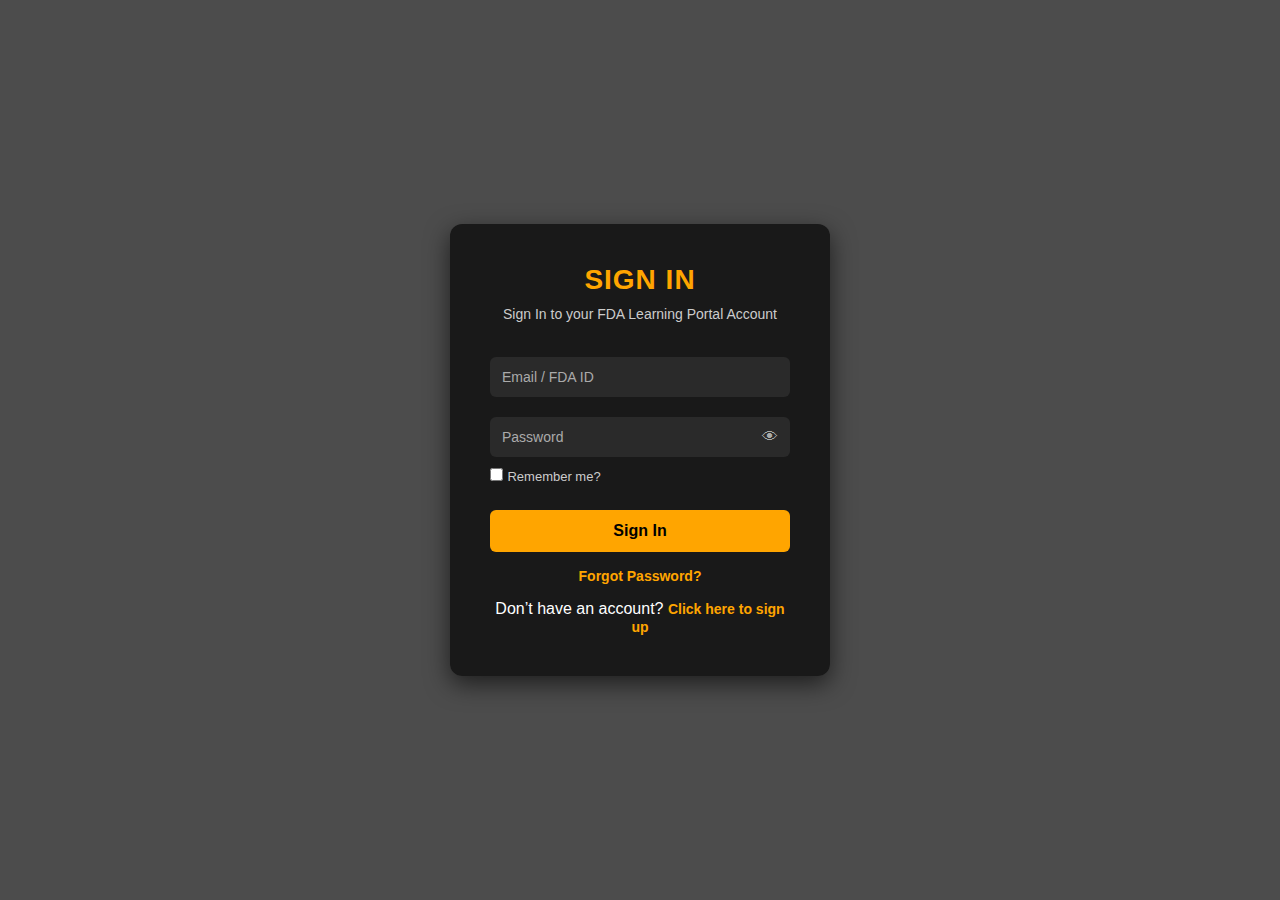
<file: index.html>
<!DOCTYPE html>
<html lang="en">
<head>
  <meta charset="UTF-8">
  <meta name="viewport" content="width=device-width, initial-scale=1.0">
  <title>FDA Learning Portal - Sign In</title>
  <link rel="stylesheet" href="css/style3.css">
  <style>
    body {
      background: url("https://futuredigiassets.com/fda/assets/images/auth/01.png") no-repeat center center fixed;
      background-size: cover;
    }
    .auth-container {
      background: rgba(0, 0, 0, 0.7);
      min-height: 100vh;
      display: flex;
      justify-content: center;
      align-items: center;
    }
  </style>
</head>
<body>

  <div class="auth-container">
    <div class="auth-box">
      <h2>SIGN IN</h2>
      <p>Sign In to your FDA Learning Portal Account</p>
      <form id="loginForm">
        <input type="text" id="username" placeholder="Email / FDA ID" required>
        
        <div class="password-field">
          <input type="password" id="password" placeholder="Password" required>
          <span class="eye-icon" onclick="togglePassword()">👁</span>
        </div>

        <div style="text-align: left; margin-bottom: 15px;">
          <input type="checkbox" id="remember"> <label for="remember">Remember me?</label>
        </div>

        <button type="submit" class="btn-primary">Sign In</button>
        <div style="margin-top: 15px;">
          <a href="#" class="btn-link">Forgot Password?</a>
        </div>
        <div style="margin-top: 15px;">
          Don’t have an account? <a href="signup.html" class="btn-link">Click here to sign up</a>
        </div>
      </form>
    </div>
  </div>

  <script>
    // Toggle password visibility
    function togglePassword() {
      const pwdField = document.getElementById("password");
      pwdField.type = pwdField.type === "password" ? "text" : "password";
    }

    // Hardcoded login check
    document.getElementById("loginForm").addEventListener("submit", function(e) {
      e.preventDefault();
      const username = document.getElementById("username").value.trim();
      const password = document.getElementById("password").value.trim();

      if (username === "students123" && password === "pass123") {
        window.location.href = "home.html"; // Redirect to dashboard
      } else {
        alert("Invalid FDA ID or Password!");
      }
    });
  </script>

</body>
</html>
</file>
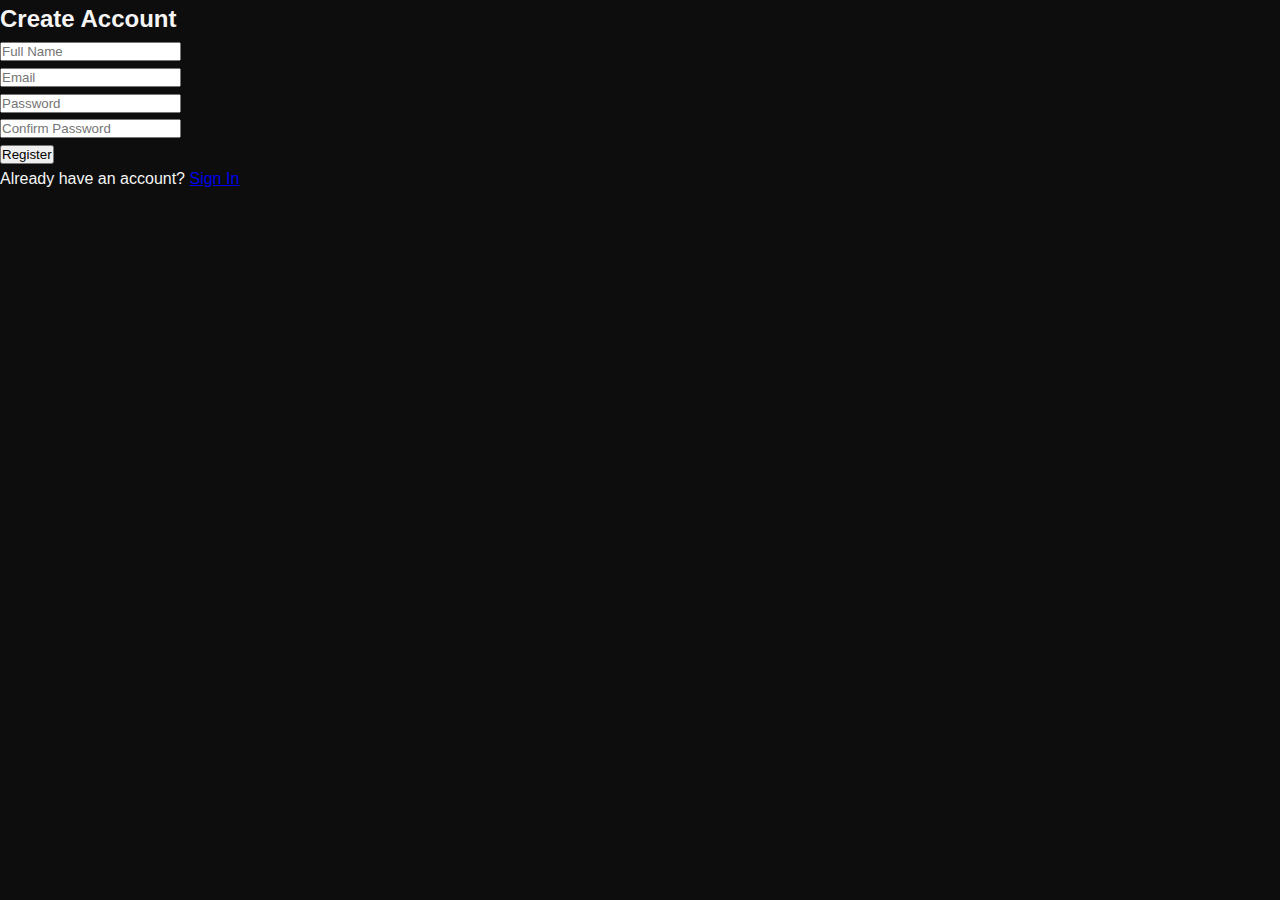
<file: signup.html>
<!DOCTYPE html>
<html lang="en">
<head>
  <meta charset="UTF-8">
  <meta name="viewport" content="width=device-width, initial-scale=1.0">
  <title>Create Account</title>
  <link rel="stylesheet" href="css/style4.css">
</head>
<body class="auth-body">
  <div class="signup-wrapper">
    <div class="signup-box">
      <h2>Create Account</h2>
      <form>
        <div class="input-group">
          <input type="text" placeholder="Full Name" required>
        </div>
        <div class="input-group">
          <input type="email" placeholder="Email" required>
        </div>
        <div class="input-group">
          <input type="password" placeholder="Password" required>
        </div>
        <div class="input-group">
          <input type="password" placeholder="Confirm Password" required>
        </div>
        <button type="submit" class="btn">Register</button>
        <p class="extra-links">Already have an account? <a href="index.html">Sign In</a></p>
      </form>
    </div>
  </div>
</body>
</html>
</file>
<file: css/style3.css>
/* General Reset */
* {
  margin: 0;
  padding: 0;
  box-sizing: border-box;
  font-family: "Segoe UI", Tahoma, Geneva, Verdana, sans-serif;
}

/* Background is already applied inline in index.html */

/* Centered Login Box */
.auth-box {
  background: rgba(20, 20, 20, 0.9);
  padding: 40px;
  border-radius: 12px;
  box-shadow: 0 8px 25px rgba(0, 0, 0, 0.6);
  width: 380px;
  text-align: center;
  color: #fff;
}

/* Title */
.auth-box h2 {
  color: #ffa500;
  font-size: 28px;
  margin-bottom: 10px;
  font-weight: 700;
  letter-spacing: 1px;
}

/* Subtitle */
.auth-box p {
  font-size: 14px;
  color: #ccc;
  margin-bottom: 25px;
}

/* Input Fields */
.auth-box input[type="text"],
.auth-box input[type="password"] {
  width: 100%;
  padding: 12px;
  margin: 10px 0;
  border: none;
  border-radius: 6px;
  background: #2a2a2a;
  color: #fff;
  font-size: 14px;
}

.auth-box input::placeholder {
  color: #aaa;
}

/* Password field with eye icon */
.password-field {
  position: relative;
}

.eye-icon {
  position: absolute;
  top: 50%;
  right: 12px;
  transform: translateY(-50%);
  cursor: pointer;
  font-size: 16px;
  color: #aaa;
}

.eye-icon:hover {
  color: #ffa500;
}

/* Checkbox Label */
.auth-box label {
  font-size: 13px;
  color: #ccc;
  cursor: pointer;
}

/* Primary Button */
.btn-primary {
  width: 100%;
  padding: 12px;
  margin-top: 10px;
  background: #ffa500;
  color: #000;
  border: none;
  border-radius: 6px;
  font-size: 16px;
  font-weight: bold;
  cursor: pointer;
  transition: 0.3s ease;
}

.btn-primary:hover {
  background: #ff8c00;
  transform: translateY(-2px);
}

/* Links */
.btn-link {
  color: #ffa500;
  text-decoration: none;
  font-size: 14px;
  font-weight: 600;
}

.btn-link:hover {
  text-decoration: underline;
}
</file>
<file: css/style4.css>
/* Reset and Base Styles */
* {
  margin: 0;
  padding: 0;
  box-sizing: border-box;
  font-family: "Segoe UI", Tahoma, Geneva, Verdana, sans-serif;
}

body {
  background: #0d0d0d;
  color: #f5f5f5;
  line-height: 1.6;
}

/* Container */
.container {
  width: 90%;
  max-width: 1200px;
  margin: auto;
}

/* Navbar */
.navbar {
  background: #111;
  padding: 15px 0;
  position: sticky;
  top: 0;
  z-index: 1000;
}

.logo a {
  color: #ffa500;
  font-size: 20px;
  font-weight: bold;
  text-decoration: none;
}

.nav-links {
  float: right;
}

.nav-links a {
  color: #ddd;
  margin-left: 20px;
  text-decoration: none;
  font-size: 15px;
  transition: 0.3s;
}

.nav-links a:hover,
.nav-links a.active {
  color: #ffa500;
}

/* Course Header */
.course-header {
  text-align: center;
  padding: 60px 20px 30px;
  background: #1a1a1a;
}

.course-header h1 {
  font-size: 36px;
  color: #ffa500;
  margin-bottom: 15px;
}

.course-header p {
  font-size: 18px;
  color: #ddd;
}

/* Course Overview Section */
.course-info-container {
  background: #0d0d0d;
  padding: 50px 20px;
}

.course-overview {
  display: flex;
  flex-wrap: wrap;
  gap: 40px;
  align-items: flex-start;
  justify-content: center;
}

.course-image img {
  width: 100%;
  max-width: 400px;
  border-radius: 10px;
  box-shadow: 0 5px 15px rgba(0, 0, 0, 0.6);
}

.course-details {
  max-width: 600px;
  color: #eee;
  font-size: 16px;
}

/* Faculty Section */
.faculty-section {
  background: #1a1a1a;
  padding: 60px 20px;
  text-align: center;
}

.faculty-section h2 {
  color: #ffa500;
  font-size: 28px;
  margin-bottom: 40px;
}

.faculty-card {
  display: flex;
  flex-direction: column;
  align-items: center;
  background: #0d0d0d;
  padding: 25px;
  border-radius: 10px;
  max-width: 600px;
  margin: auto;
  box-shadow: 0 5px 15px rgba(0,0,0,0.5);
}

.faculty-card img {
  width: 150px;
  height: 150px;
  object-fit: cover;
  border-radius: 50%;
  margin-bottom: 20px;
  border: 3px solid #ffa500;
}

.faculty-info {
  color: #ddd;
  font-size: 15px;
}

/* Course Structure */
.course-structure {
  padding: 60px 20px;
  background: #0d0d0d;
}

.course-structure h2 {
  color: #ffa500;
  font-size: 28px;
  text-align: center;
  margin-bottom: 30px;
}

#modules {
  display: grid;
  grid-template-columns: 1fr;
  gap: 20px;
  color: #eee;
  max-width: 800px;
  margin: auto;
  font-size: 15px;
}

/* Start Button */
.start-btn {
  display: inline-block;
  margin-top: 30px;
  padding: 12px 30px;
  background: #ffa500;
  color: #000;
  border-radius: 6px;
  text-decoration: none;
  font-weight: bold;
  transition: background 0.3s ease;
}

.start-btn:hover {
  background: #ff8c00;
}

/* Footer */
footer {
  background: #111;
  color: #aaa;
  text-align: center;
  padding: 20px 0;
  font-size: 14px;
  margin-top: 60px;
}

/* Responsive */
@media (max-width: 768px) {
  .course-overview {
    flex-direction: column;
    align-items: center;
  }

  .nav-links {
    float: none;
    text-align: center;
    margin-top: 10px;
  }

  .nav-links a {
    display: inline-block;
    margin: 10px;
  }

  .start-btn {
    width: 100%;
    max-width: 300px;
    text-align: center;
  }
}
</file>
